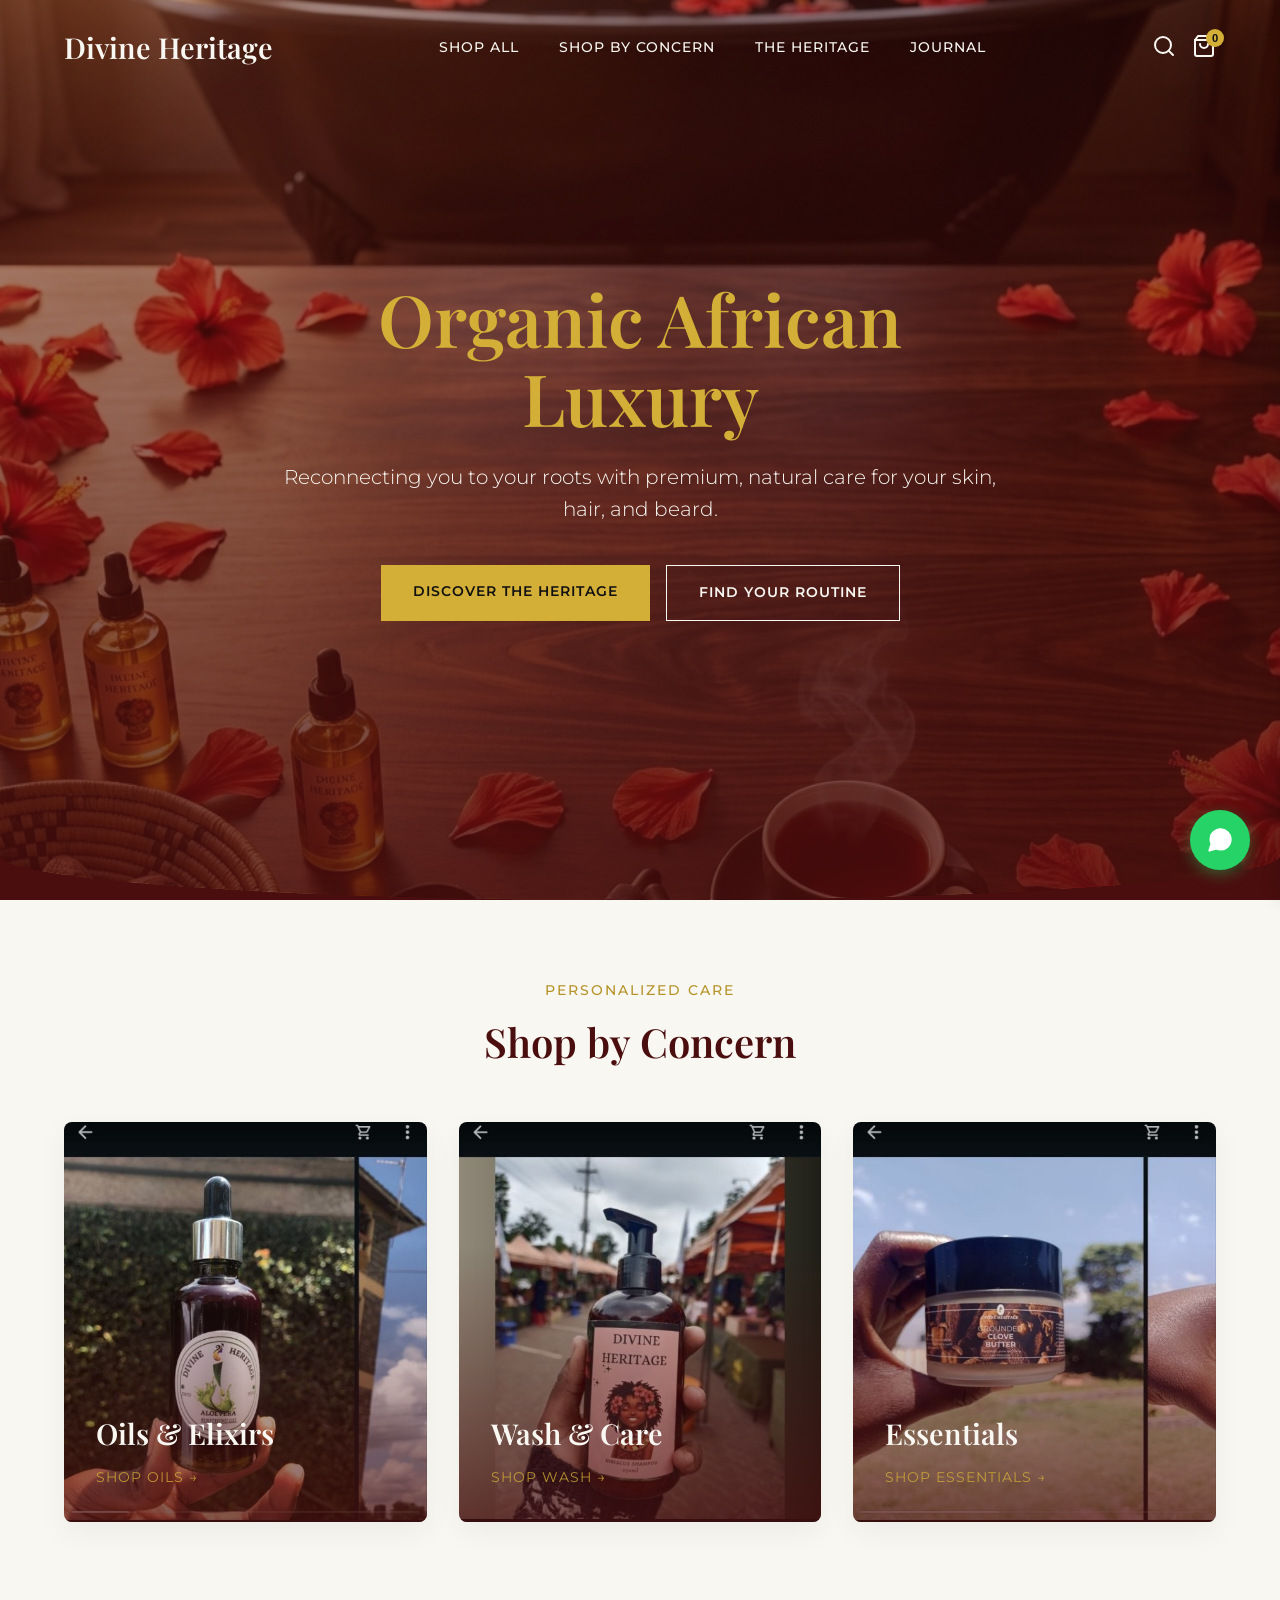
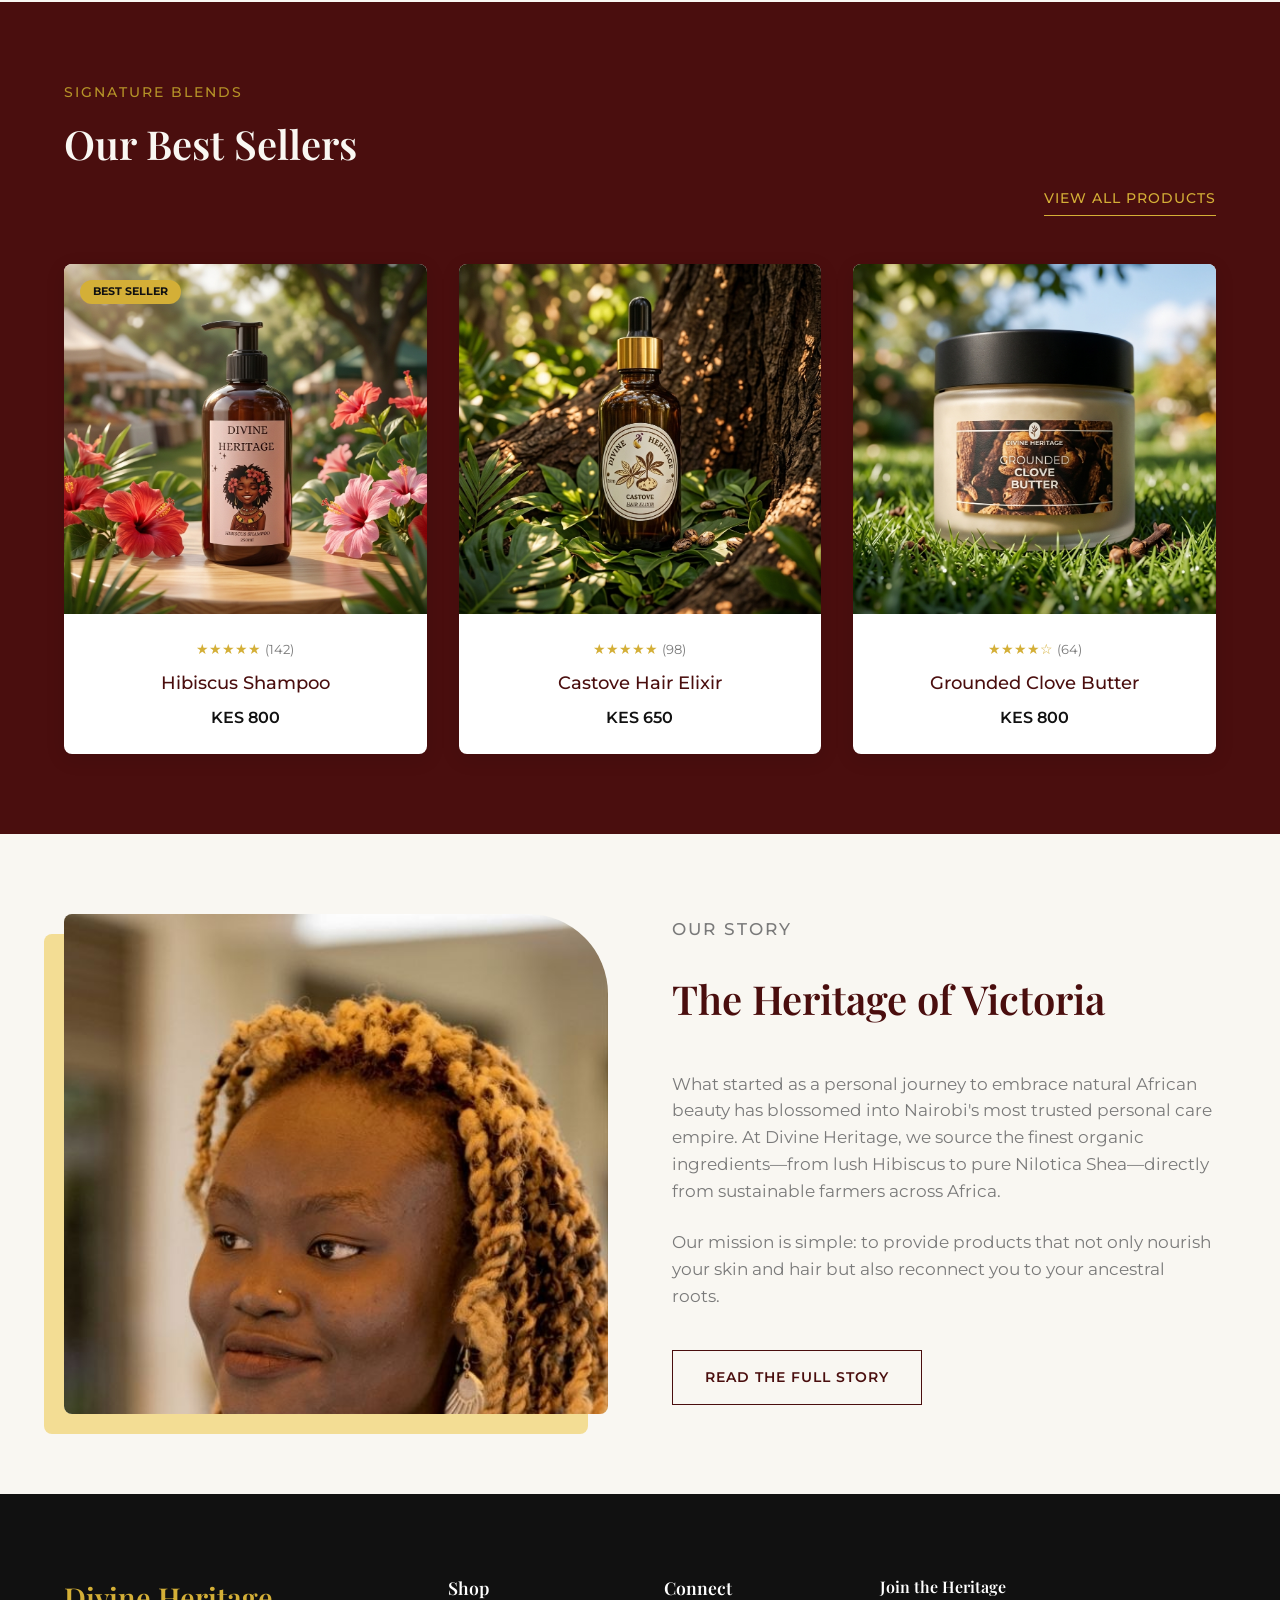
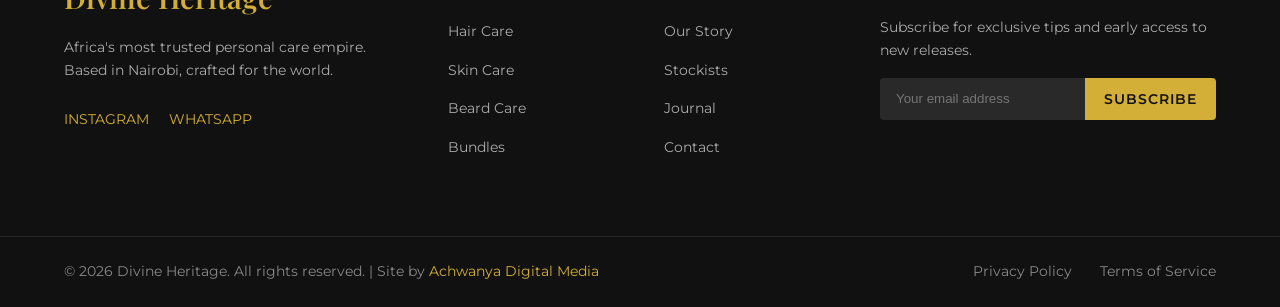
<file: index.html>
<!DOCTYPE html>
<html lang="en">
<head>
  <meta charset="UTF-8">
  <meta name="viewport" content="width=device-width, initial-scale=1.0">
  <title>Divine Heritage | Premium Organic African Beauty</title>
  <meta name="description" content="Discover Africa's most trusted personal care empire. Shop organic, premium beauty for hair, skin, and beard.">
  <link rel="preconnect" href="https://fonts.googleapis.com">
  <link rel="preconnect" href="https://fonts.gstatic.com" crossorigin>
  <link href="https://fonts.googleapis.com/css2?family=Montserrat:wght@300;400;500;600&family=Playfair+Display:ital,wght@0,400;0,600;0,700;1,400&display=swap" rel="stylesheet">
  <link rel="stylesheet" href="style.css">
</head>
<body>
  <!-- Header -->
  <header id="header">
    <div class="nav-container">
      <div class="logo">
        <h1>Divine Heritage</h1>
      </div>
      <nav class="desktop-nav">
        <ul>
          <li><a href="shop.html">Shop All</a></li>
          <li><a href="index.html#concern">Shop By Concern</a></li>
          <li><a href="index.html#heritage">The Heritage</a></li>
          <li><a href="#">Journal</a></li>
        </ul>
      </nav>
      <div class="nav-actions">
        <button class="icon-btn search-btn" aria-label="Search">
          <svg width="24" height="24" viewBox="0 0 24 24" fill="none" stroke="currentColor" stroke-width="2" stroke-linecap="round" stroke-linejoin="round"><circle cx="11" cy="11" r="8"></circle><line x1="21" y1="21" x2="16.65" y2="16.65"></line></svg>
        </button>
        <button class="icon-btn cart-btn" id="cart-btn" aria-label="Cart">
          <svg width="24" height="24" viewBox="0 0 24 24" fill="none" stroke="currentColor" stroke-width="2" stroke-linecap="round" stroke-linejoin="round"><path d="M6 2L3 6v14a2 2 0 0 0 2 2h14a2 2 0 0 0 2-2V6l-3-4z"></path><line x1="3" y1="6" x2="21" y2="6"></line><path d="M16 10a4 4 0 0 1-8 0"></path></svg>
          <span class="cart-count">0</span>
        </button>
        <button class="mobile-menu-btn" aria-label="Menu">
          <svg width="24" height="24" viewBox="0 0 24 24" fill="none" stroke="currentColor" stroke-width="2" stroke-linecap="round" stroke-linejoin="round"><line x1="3" y1="12" x2="21" y2="12"></line><line x1="3" y1="6" x2="21" y2="6"></line><line x1="3" y1="18" x2="21" y2="18"></line></svg>
        </button>
      </div>
    </div>
  </header>

  <!-- Hero Section -->
  <section class="hero">
    <div class="hero-image-wrapper">
         <img src="assets/hero_background_v2_1776486921537.png" alt="African women with natural glowing skin" class="hero-bg">
    </div>
    <div class="hero-content fade-in-up">
      <h2 class="hero-title">Organic African Luxury</h2>
      <p class="hero-subtitle">Reconnecting you to your roots with premium, natural care for your skin, hair, and beard.</p>
      <div class="hero-buttons">
        <a href="#shop" class="btn btn-primary">Discover the Heritage</a>
        <a href="#quiz" class="btn btn-outline">Find Your Routine</a>
      </div>
    </div>
  </section>

  <!-- Shop by Concern -->
  <section id="concern" class="section">
    <div class="container text-center">
      <p class="section-kicker">Personalized Care</p>
      <h2 class="section-title">Shop by Concern</h2>
      <div class="concern-grid fade-in-up">
        
        <a href="shop.html#oils" class="concern-card">
          <div class="concern-img oils"></div>
          <div class="concern-overlay">
            <h3>Oils & Elixirs</h3>
            <span class="link-text">Shop Oils &rarr;</span>
          </div>
        </a>

        <a href="shop.html#wash" class="concern-card">
          <div class="concern-img wash"></div>
          <div class="concern-overlay">
            <h3>Wash & Care</h3>
            <span class="link-text">Shop Wash &rarr;</span>
          </div>
        </a>

        <a href="shop.html#essentials" class="concern-card">
          <div class="concern-img essentials"></div>
          <div class="concern-overlay">
            <h3>Essentials</h3>
            <span class="link-text">Shop Essentials &rarr;</span>
          </div>
        </a>

      </div>
    </div>
  </section>

  <!-- Best Sellers -->
  <section id="shop" class="section section-dark">
    <div class="container">
      <div class="section-header">
        <div>
           <p class="section-kicker">Signature Blends</p>
           <h2 class="section-title text-light">Our Best Sellers</h2>
        </div>
        <a href="#" class="link-light">View All Products</a>
      </div>

      <div class="products-grid">
        <!-- Product 1 -->
        <div class="product-card fade-in-up delay-1">
          <div class="product-image-container">
            <img src="assets/product_hibiscus_shampoo_1776489032960.png" alt="Hibiscus Shampoo" style="width:100%; height:100%; object-fit:cover;">
            <div class="product-actions">
              <button class="btn btn-primary btn-full add-to-cart-btn" data-id="p1" data-name="Hibiscus Shampoo" data-price="800">Quick Add</button>
            </div>
            <span class="badge">Best Seller</span>
          </div>
          <div class="product-info">
            <div class="rating">★★★★★ <span>(142)</span></div>
            <h3 class="product-name">Hibiscus Shampoo</h3>
            <p class="product-price">KES 800</p>
          </div>
        </div>
        <!-- Product 2 -->
        <div class="product-card fade-in-up delay-2">
          <div class="product-image-container">
            <img src="assets/product_castove_1776489048413.png" alt="Castove Hair Elixir" style="width:100%; height:100%; object-fit:cover;">
            <div class="product-actions">
               <button class="btn btn-primary btn-full add-to-cart-btn" data-id="p2" data-name="Castove Hair Elixir" data-price="650">Quick Add</button>
            </div>
          </div>
          <div class="product-info">
             <div class="rating">★★★★★ <span>(98)</span></div>
            <h3 class="product-name">Castove Hair Elixir</h3>
            <p class="product-price">KES 650</p>
          </div>
        </div>
        <!-- Product 3 -->
        <div class="product-card fade-in-up delay-3">
          <div class="product-image-container">
             <img src="assets/product_clove_butter_1776489065028.png" alt="Grounded Clove Butter" style="width:100%; height:100%; object-fit:cover;">
             <div class="product-actions">
               <button class="btn btn-primary btn-full add-to-cart-btn" data-id="p3" data-name="Grounded Clove Butter" data-price="800">Quick Add</button>
            </div>
          </div>
          <div class="product-info">
            <div class="rating">★★★★☆ <span>(64)</span></div>
            <h3 class="product-name">Grounded Clove Butter</h3>
            <p class="product-price">KES 800</p>
          </div>
        </div>
      </div>
    </div>
  </section>

  <!-- The Heritage / Story -->
  <section id="heritage" class="section story-section">
    <div class="container dual-layout">
      <div class="story-image fade-in-right">
          <div class="story-img-placeholder" style="background-image: url('assets/founder_portrait.jpg'); background-size: cover; background-position: center top;"></div>
      </div>
      <div class="story-content fade-in-left">
        <p class="section-kicker">Our Story</p>
        <h2 class="section-title">The Heritage of Victoria</h2>
        <p>What started as a personal journey to embrace natural African beauty has blossomed into Nairobi's most trusted personal care empire. At Divine Heritage, we source the finest organic ingredients—from lush Hibiscus to pure Nilotica Shea—directly from sustainable farmers across Africa.</p>
        <p>Our mission is simple: to provide products that not only nourish your skin and hair but also reconnect you to your ancestral roots.</p>
        <a href="#" class="btn btn-outline">Read The Full Story</a>
      </div>
    </div>
  </section>

  <!-- Footer -->
  <footer class="footer">
    <div class="container footer-grid">
      <div class="footer-brand">
        <h2>Divine Heritage</h2>
        <p>Africa's most trusted personal care empire. Based in Nairobi, crafted for the world.</p>
        <div class="social-links">
           <a href="https://www.instagram.com/doitwithvictoria?igsh=MXJtaXVheGxoZzBuZg==" target="_blank">Instagram</a>
           <a href="https://wa.me/254795429932" target="_blank">WhatsApp</a>
        </div>
      </div>
      <div class="footer-links">
        <h4>Shop</h4>
        <ul>
          <li><a href="#">Hair Care</a></li>
          <li><a href="#">Skin Care</a></li>
          <li><a href="#">Beard Care</a></li>
          <li><a href="#">Bundles</a></li>
        </ul>
      </div>
      <div class="footer-links">
        <h4>Connect</h4>
        <ul>
          <li><a href="#">Our Story</a></li>
          <li><a href="#">Stockists</a></li>
          <li><a href="#">Journal</a></li>
          <li><a href="#">Contact</a></li>
        </ul>
      </div>
      <div class="footer-newsletter">
        <h4>Join the Heritage</h4>
        <p>Subscribe for exclusive tips and early access to new releases.</p>
        <form class="newsletter-form">
          <input type="email" placeholder="Your email address" required>
          <button type="submit" class="btn btn-primary">Subscribe</button>
        </form>
      </div>
    </div>
    <div class="footer-bottom">
      <div class="container">
        <p>&copy; 2026 Divine Heritage. All rights reserved. | Site by <a href="https://www.instagram.com/achwanyadigitalmedia/" style="color:var(--clr-gold); text-decoration:none;" target="_blank">Achwanya Digital Media</a></p>
        <div class="legal-links">
           <a href="#">Privacy Policy</a>
           <a href="#">Terms of Service</a>
        </div>
      </div>
    </div>
  </footer>

  <!-- Sticky Mobile Add to Cart & FAB -->
  <div class="floating-actions">
    <a href="https://wa.me/254795429932" class="fab whatsapp-fab" aria-label="Chat on WhatsApp" target="_blank">
       <svg width="28" height="28" viewBox="0 0 24 24" fill="white" stroke="white" stroke-width="2" stroke-linecap="round" stroke-linejoin="round"><path d="M21 11.5a8.38 8.38 0 0 1-.9 3.8 8.5 8.5 0 0 1-7.6 4.7 8.38 8.38 0 0 1-3.8-.9L3 21l1.9-5.7a8.38 8.38 0 0 1-.9-3.8 8.5 8.5 0 0 1 4.7-7.6 8.38 8.38 0 0 1 3.8-.9h.5a8.48 8.48 0 0 1 8 8v.5z"></path></svg>
    </a>
  </div>

  <!-- Cart Drawer -->
  <div class="cart-overlay" id="cart-overlay"></div>
  <div class="cart-drawer" id="cart-drawer">
    <div class="cart-header">
      <h3>Your Cart</h3>
      <button class="close-btn" id="close-cart">&times;</button>
    </div>
    <div class="cart-body" id="cart-items-container">
      <p class="empty-cart-msg">Your cart is currently empty.</p>
    </div>
    <div class="cart-footer">
      <div class="cart-total">
        <span>Total:</span>
        <span id="cart-total-price">KES 0</span>
      </div>
      <button class="btn btn-primary btn-full" id="checkout-btn">Checkout via WhatsApp</button>
    </div>
  </div>

  <script src="main.js"></script>
</body>
</html>
</file>
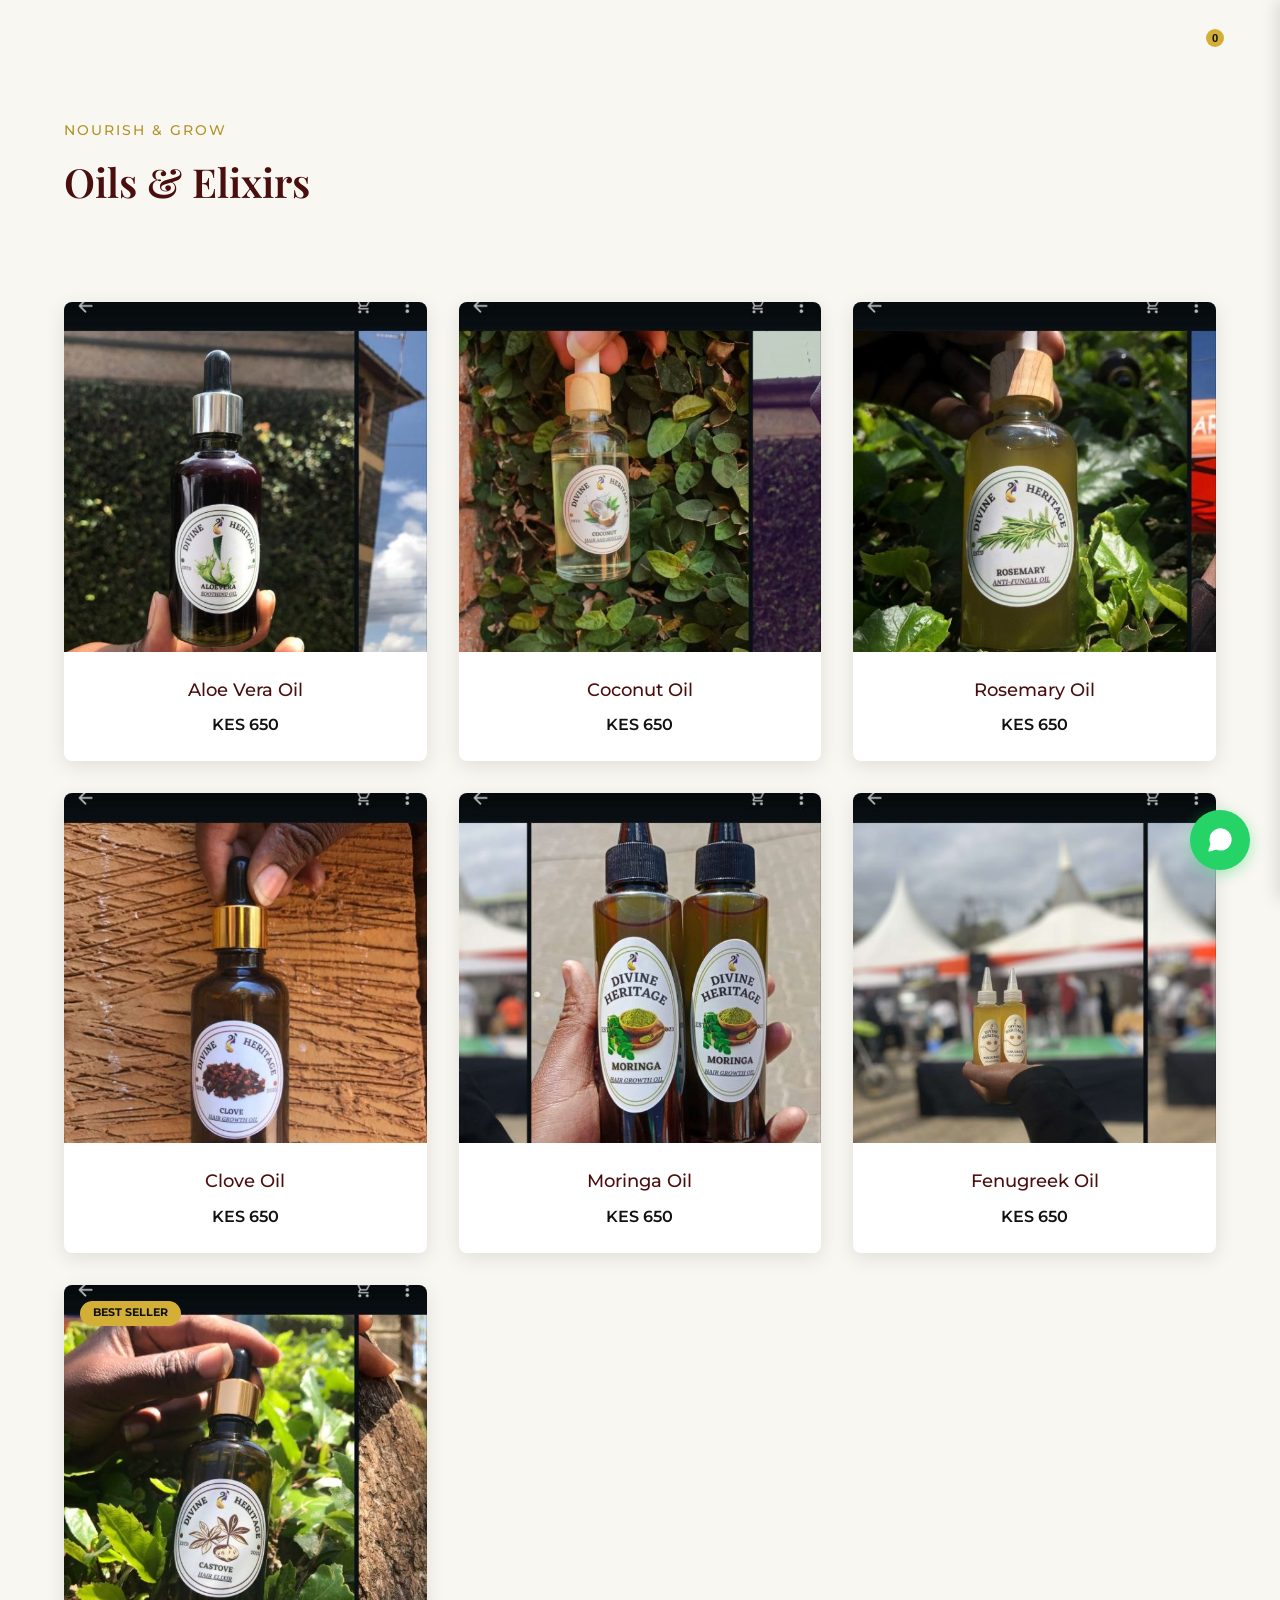
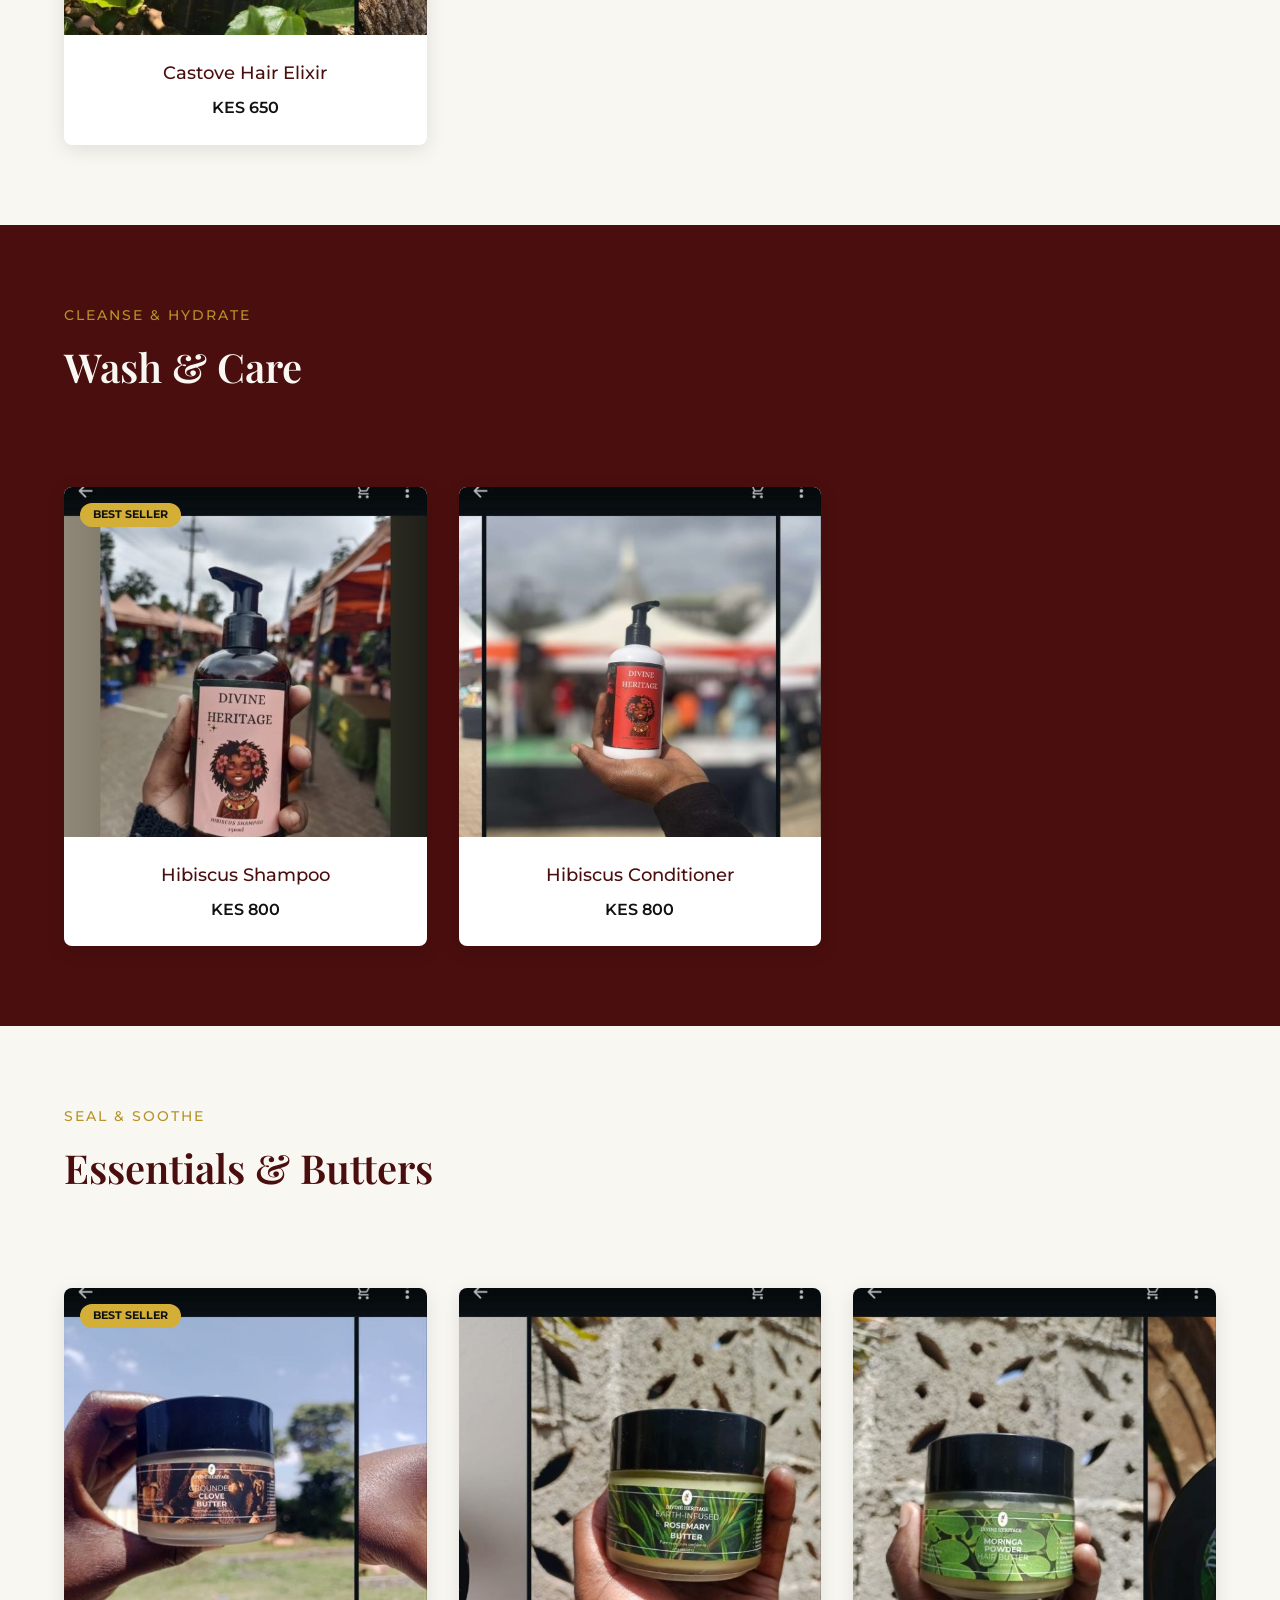
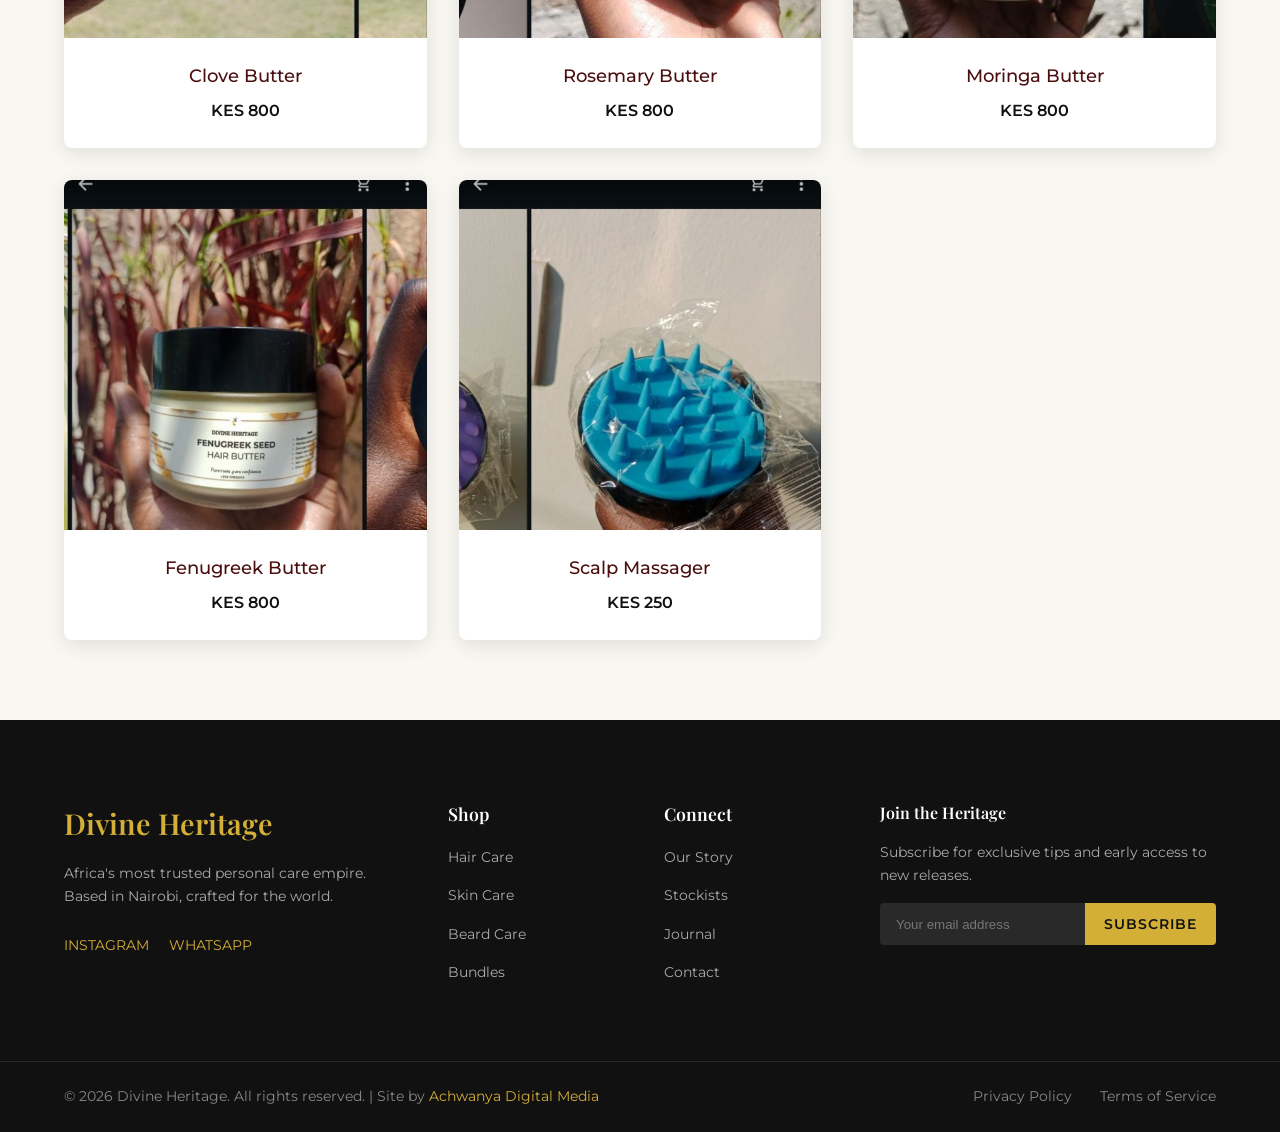
<file: shop.html>
<!DOCTYPE html>
<html lang="en">
<head>
  <meta charset="UTF-8">
  <meta name="viewport" content="width=device-width, initial-scale=1.0">
  <title>Divine Heritage | Premium Organic African Beauty</title>
  <meta name="description" content="Discover Africa's most trusted personal care empire. Shop organic, premium beauty for hair, skin, and beard.">
  <link rel="preconnect" href="https://fonts.googleapis.com">
  <link rel="preconnect" href="https://fonts.gstatic.com" crossorigin>
  <link href="https://fonts.googleapis.com/css2?family=Montserrat:wght@300;400;500;600&family=Playfair+Display:ital,wght@0,400;0,600;0,700;1,400&display=swap" rel="stylesheet">
  <link rel="stylesheet" href="style.css">
</head>
<body>
  <!-- Header -->
  <header id="header">
    <div class="nav-container">
      <div class="logo">
        <h1>Divine Heritage</h1>
      </div>
      <nav class="desktop-nav">
        <ul>
          <li><a href="shop.html">Shop All</a></li>
          <li><a href="index.html#concern">Shop By Concern</a></li>
          <li><a href="index.html#heritage">The Heritage</a></li>
          <li><a href="#">Journal</a></li>
        </ul>
      </nav>
      <div class="nav-actions">
        <button class="icon-btn search-btn" aria-label="Search">
          <svg width="24" height="24" viewBox="0 0 24 24" fill="none" stroke="currentColor" stroke-width="2" stroke-linecap="round" stroke-linejoin="round"><circle cx="11" cy="11" r="8"></circle><line x1="21" y1="21" x2="16.65" y2="16.65"></line></svg>
        </button>
        <button class="icon-btn cart-btn" id="cart-btn" aria-label="Cart">
          <svg width="24" height="24" viewBox="0 0 24 24" fill="none" stroke="currentColor" stroke-width="2" stroke-linecap="round" stroke-linejoin="round"><path d="M6 2L3 6v14a2 2 0 0 0 2 2h14a2 2 0 0 0 2-2V6l-3-4z"></path><line x1="3" y1="6" x2="21" y2="6"></line><path d="M16 10a4 4 0 0 1-8 0"></path></svg>
          <span class="cart-count">0</span>
        </button>
        <button class="mobile-menu-btn" aria-label="Menu">
          <svg width="24" height="24" viewBox="0 0 24 24" fill="none" stroke="currentColor" stroke-width="2" stroke-linecap="round" stroke-linejoin="round"><line x1="3" y1="12" x2="21" y2="12"></line><line x1="3" y1="6" x2="21" y2="6"></line><line x1="3" y1="18" x2="21" y2="18"></line></svg>
        </button>
      </div>
    </div>
  </header>

  <!-- OILS & ELIXIRS -->
  <section id="oils" class="section" style="padding-top: 120px;">
    <div class="container">
      <div class="section-header">
         <div>
           <p class="section-kicker">Nourish & Grow</p>
           <h2 class="section-title">Oils & Elixirs</h2>
         </div>
      </div>
      <div class="products-grid">
         <div class="product-card fade-in-up">
          <div class="product-image-container">
            <img src="assets/products/aloe_vera_oil.jpg" alt="Aloe Vera Oil" class="catalog-crop">
            <div class="product-actions"><button class="btn btn-primary btn-full add-to-cart-btn" data-id="p_aloe" data-name="Aloe Vera Oil" data-price="650">Quick Add</button></div>
          </div>
          <div class="product-info"><h3 class="product-name">Aloe Vera Oil</h3><p class="product-price">KES 650</p></div>
        </div>
        <div class="product-card fade-in-up delay-1">
          <div class="product-image-container">
            <img src="assets/products/coconut_oil.jpg" alt="Coconut Oil" class="catalog-crop">
            <div class="product-actions"><button class="btn btn-primary btn-full add-to-cart-btn" data-id="p_coco" data-name="Coconut Oil" data-price="650">Quick Add</button></div>
          </div>
          <div class="product-info"><h3 class="product-name">Coconut Oil</h3><p class="product-price">KES 650</p></div>
        </div>
        <div class="product-card fade-in-up delay-2">
          <div class="product-image-container">
            <img src="assets/products/rosemary_oil.jpg" alt="Rosemary Oil" class="catalog-crop">
            <div class="product-actions"><button class="btn btn-primary btn-full add-to-cart-btn" data-id="p_rose" data-name="Rosemary Oil" data-price="650">Quick Add</button></div>
          </div>
          <div class="product-info"><h3 class="product-name">Rosemary Oil</h3><p class="product-price">KES 650</p></div>
        </div>
        <div class="product-card fade-in-up delay-3">
          <div class="product-image-container">
            <img src="assets/products/clove_oil.jpg" alt="Clove Oil" class="catalog-crop">
            <div class="product-actions"><button class="btn btn-primary btn-full add-to-cart-btn" data-id="p_clove_oil" data-name="Clove Oil" data-price="650">Quick Add</button></div>
          </div>
          <div class="product-info"><h3 class="product-name">Clove Oil</h3><p class="product-price">KES 650</p></div>
        </div>
        <div class="product-card fade-in-up">
          <div class="product-image-container">
            <img src="assets/products/moringa_oil.jpg" alt="Moringa Oil" class="catalog-crop">
            <div class="product-actions"><button class="btn btn-primary btn-full add-to-cart-btn" data-id="p_mor_oil" data-name="Moringa Oil" data-price="650">Quick Add</button></div>
          </div>
          <div class="product-info"><h3 class="product-name">Moringa Oil</h3><p class="product-price">KES 650</p></div>
        </div>
        <div class="product-card fade-in-up delay-1">
          <div class="product-image-container">
            <img src="assets/products/fenugreek_oil.jpg" alt="Fenugreek Oil" class="catalog-crop">
            <div class="product-actions"><button class="btn btn-primary btn-full add-to-cart-btn" data-id="p_fenu_oil" data-name="Fenugreek Oil" data-price="650">Quick Add</button></div>
          </div>
          <div class="product-info"><h3 class="product-name">Fenugreek Oil</h3><p class="product-price">KES 650</p></div>
        </div>
        <div class="product-card fade-in-up delay-2">
          <div class="product-image-container">
            <img src="assets/products/castove_elixir.jpg" alt="Castove Elixir" class="catalog-crop">
            <div class="product-actions"><button class="btn btn-primary btn-full add-to-cart-btn" data-id="p_castove" data-name="Castove Hair Elixir" data-price="650">Quick Add</button></div>
            <span class="badge">Best Seller</span>
          </div>
          <div class="product-info"><h3 class="product-name">Castove Hair Elixir</h3><p class="product-price">KES 650</p></div>
        </div>
      </div>
    </div>
  </section>

  <!-- WASH & CARE -->
  <section id="wash" class="section section-dark">
    <div class="container">
      <div class="section-header">
         <div>
           <p class="section-kicker">Cleanse & Hydrate</p>
           <h2 class="section-title text-light">Wash & Care</h2>
         </div>
      </div>
      <div class="products-grid">
         <div class="product-card fade-in-up">
          <div class="product-image-container">
            <img src="assets/products/hibiscus_shampoo.jpg" alt="Hibiscus Shampoo" class="catalog-crop">
            <div class="product-actions"><button class="btn btn-primary btn-full add-to-cart-btn" data-id="p_hib_sham" data-name="Hibiscus Shampoo" data-price="800">Quick Add</button></div>
            <span class="badge">Best Seller</span>
          </div>
          <div class="product-info"><h3 class="product-name">Hibiscus Shampoo</h3><p class="product-price">KES 800</p></div>
        </div>
        <div class="product-card fade-in-up delay-1">
          <div class="product-image-container">
            <img src="assets/products/hibiscus_conditioner.jpg" alt="Hibiscus Conditioner" class="catalog-crop">
            <div class="product-actions"><button class="btn btn-primary btn-full add-to-cart-btn" data-id="p_hib_cond" data-name="Hibiscus Conditioner" data-price="800">Quick Add</button></div>
          </div>
          <div class="product-info"><h3 class="product-name">Hibiscus Conditioner</h3><p class="product-price">KES 800</p></div>
        </div>
      </div>
    </div>
  </section>

  <!-- ESSENTIALS & BUTTERS -->
  <section id="essentials" class="section">
    <div class="container">
      <div class="section-header">
         <div>
           <p class="section-kicker">Seal & Soothe</p>
           <h2 class="section-title">Essentials & Butters</h2>
         </div>
      </div>
      <div class="products-grid">
        <div class="product-card fade-in-up">
          <div class="product-image-container">
            <img src="assets/products/clove_butter.jpg" alt="Clove Butter" class="catalog-crop">
            <div class="product-actions"><button class="btn btn-primary btn-full add-to-cart-btn" data-id="p_clove_but" data-name="Clove Butter" data-price="800">Quick Add</button></div>
            <span class="badge">Best Seller</span>
          </div>
          <div class="product-info"><h3 class="product-name">Clove Butter</h3><p class="product-price">KES 800</p></div>
        </div>
        <div class="product-card fade-in-up delay-1">
          <div class="product-image-container">
            <img src="assets/products/rosemary_butter.jpg" alt="Rosemary Butter" class="catalog-crop">
            <div class="product-actions"><button class="btn btn-primary btn-full add-to-cart-btn" data-id="p_rose_but" data-name="Rosemary Butter" data-price="800">Quick Add</button></div>
          </div>
          <div class="product-info"><h3 class="product-name">Rosemary Butter</h3><p class="product-price">KES 800</p></div>
        </div>
        <div class="product-card fade-in-up delay-2">
          <div class="product-image-container">
            <img src="assets/products/moringa_butter.jpg" alt="Moringa Butter" class="catalog-crop">
            <div class="product-actions"><button class="btn btn-primary btn-full add-to-cart-btn" data-id="p_mor_but" data-name="Moringa Butter" data-price="800">Quick Add</button></div>
          </div>
          <div class="product-info"><h3 class="product-name">Moringa Butter</h3><p class="product-price">KES 800</p></div>
        </div>
        <div class="product-card fade-in-up delay-3">
          <div class="product-image-container">
            <img src="assets/products/fenugreek_butter.jpg" alt="Fenugreek Butter" class="catalog-crop">
            <div class="product-actions"><button class="btn btn-primary btn-full add-to-cart-btn" data-id="p_fenu_but" data-name="Fenugreek Butter" data-price="800">Quick Add</button></div>
          </div>
          <div class="product-info"><h3 class="product-name">Fenugreek Butter</h3><p class="product-price">KES 800</p></div>
        </div>
        <div class="product-card fade-in-up">
          <div class="product-image-container">
            <img src="assets/products/scalp_massager.jpg" alt="Scalp Massager" class="catalog-crop">
            <div class="product-actions"><button class="btn btn-primary btn-full add-to-cart-btn" data-id="p_mass" data-name="Scalp Massager" data-price="250">Quick Add</button></div>
          </div>
          <div class="product-info"><h3 class="product-name">Scalp Massager</h3><p class="product-price">KES 250</p></div>
        </div>
      </div>
    </div>
  </section>

  <!-- Footer -->
  <footer class="footer">
    <div class="container footer-grid">
      <div class="footer-brand">
        <h2>Divine Heritage</h2>
        <p>Africa's most trusted personal care empire. Based in Nairobi, crafted for the world.</p>
        <div class="social-links">
           <a href="https://www.instagram.com/doitwithvictoria?igsh=MXJtaXVheGxoZzBuZg==" target="_blank">Instagram</a>
           <a href="https://wa.me/254795429932" target="_blank">WhatsApp</a>
        </div>
      </div>
      <div class="footer-links">
        <h4>Shop</h4>
        <ul>
          <li><a href="#">Hair Care</a></li>
          <li><a href="#">Skin Care</a></li>
          <li><a href="#">Beard Care</a></li>
          <li><a href="#">Bundles</a></li>
        </ul>
      </div>
      <div class="footer-links">
        <h4>Connect</h4>
        <ul>
          <li><a href="#">Our Story</a></li>
          <li><a href="#">Stockists</a></li>
          <li><a href="#">Journal</a></li>
          <li><a href="#">Contact</a></li>
        </ul>
      </div>
      <div class="footer-newsletter">
        <h4>Join the Heritage</h4>
        <p>Subscribe for exclusive tips and early access to new releases.</p>
        <form class="newsletter-form">
          <input type="email" placeholder="Your email address" required>
          <button type="submit" class="btn btn-primary">Subscribe</button>
        </form>
      </div>
    </div>
    <div class="footer-bottom">
      <div class="container">
        <p>&copy; 2026 Divine Heritage. All rights reserved. | Site by <a href="https://www.instagram.com/achwanyadigitalmedia/" style="color:var(--clr-gold); text-decoration:none;" target="_blank">Achwanya Digital Media</a></p>
        <div class="legal-links">
           <a href="#">Privacy Policy</a>
           <a href="#">Terms of Service</a>
        </div>
      </div>
    </div>
  </footer>

  <!-- Sticky Mobile Add to Cart & FAB -->
  <div class="floating-actions">
    <a href="https://wa.me/254795429932" class="fab whatsapp-fab" aria-label="Chat on WhatsApp" target="_blank">
       <svg width="28" height="28" viewBox="0 0 24 24" fill="white" stroke="white" stroke-width="2" stroke-linecap="round" stroke-linejoin="round"><path d="M21 11.5a8.38 8.38 0 0 1-.9 3.8 8.5 8.5 0 0 1-7.6 4.7 8.38 8.38 0 0 1-3.8-.9L3 21l1.9-5.7a8.38 8.38 0 0 1-.9-3.8 8.5 8.5 0 0 1 4.7-7.6 8.38 8.38 0 0 1 3.8-.9h.5a8.48 8.48 0 0 1 8 8v.5z"></path></svg>
    </a>
  </div>

  <!-- Cart Drawer -->
  <div class="cart-overlay" id="cart-overlay"></div>
  <div class="cart-drawer" id="cart-drawer">
    <div class="cart-header">
      <h3>Your Cart</h3>
      <button class="close-btn" id="close-cart">&times;</button>
    </div>
    <div class="cart-body" id="cart-items-container">
      <p class="empty-cart-msg">Your cart is currently empty.</p>
    </div>
    <div class="cart-footer">
      <div class="cart-total">
        <span>Total:</span>
        <span id="cart-total-price">KES 0</span>
      </div>
      <button class="btn btn-primary btn-full" id="checkout-btn">Checkout via WhatsApp</button>
    </div>
  </div>

  <script src="main.js"></script>
</body>
</html>
</file>
<file: style.css>
:root {
  /* Brand Colors */
  --clr-maroon: #4A0E0E;
  --clr-maroon-dark: #2F0808;
  --clr-gold: #D4AF37;
  --clr-gold-light: #F3DD94;
  --clr-gold-dark: #B59328;
  --clr-offwhite: #F9F7F2;
  --clr-white: #FFFFFF;
  --clr-black: #111111;
  --clr-gray: #7A7A7A;
  
  /* Typography */
  --font-serif: 'Playfair Display', serif;
  --font-sans: 'Montserrat', sans-serif;

  /* Spacing & Utilities */
  --transition: all 0.3s cubic-bezier(0.25, 0.46, 0.45, 0.94);
  --section-padding: 5rem 0;
}

* {
  margin: 0;
  padding: 0;
  box-sizing: border-box;
}

html {
  scroll-behavior: smooth;
  font-size: 16px;
}

body {
  font-family: var(--font-sans);
  background-color: var(--clr-offwhite);
  color: var(--clr-black);
  line-height: 1.6;
  overflow-x: hidden;
}

h1, h2, h3, h4, h5, h6 {
  font-family: var(--font-serif);
  font-weight: 600;
  margin-bottom: 1rem;
}

a {
  text-decoration: none;
  color: inherit;
  transition: var(--transition);
}

ul {
  list-style: none;
}

/* Typography Utilities */
.section-kicker {
  font-family: var(--font-sans);
  text-transform: uppercase;
  letter-spacing: 2px;
  font-size: 0.85rem;
  color: var(--clr-gold-dark);
  font-weight: 500;
  margin-bottom: 0.5rem;
}

.section-title {
  font-size: 2.5rem;
  color: var(--clr-maroon);
  margin-bottom: 2.5rem;
}

.text-center { text-align: center; }
.text-light { color: var(--clr-offwhite); }

/* Layout Utilities */
.container {
  width: 90%;
  max-width: 1200px;
  margin: 0 auto;
}

.section {
  padding: var(--section-padding);
}

.section-dark {
  background-color: var(--clr-maroon);
  color: var(--clr-offwhite);
}

/* Buttons */
.btn {
  display: inline-block;
  padding: 1rem 2rem;
  font-family: var(--font-sans);
  font-weight: 600;
  text-transform: uppercase;
  letter-spacing: 1px;
  font-size: 0.85rem;
  cursor: pointer;
  border: none;
  transition: var(--transition);
  position: relative;
  overflow: hidden;
  text-align: center;
}

.btn-primary {
  background-color: var(--clr-gold);
  color: var(--clr-black);
}

.btn-primary:hover {
  background-color: var(--clr-gold-light);
  transform: translateY(-2px);
  box-shadow: 0 5px 15px rgba(212, 175, 55, 0.3);
}

.btn-outline {
  background-color: transparent;
  color: var(--clr-offwhite);
  border: 1px solid var(--clr-offwhite);
}

.btn-outline:hover {
  background-color: var(--clr-offwhite);
  color: var(--clr-maroon);
}

.btn-full { width: 100%; }

/* Header & Nav */
header {
  position: fixed;
  top: 0;
  left: 0;
  width: 100%;
  z-index: 1000;
  padding: 1.5rem 0;
  transition: var(--transition);
}

.header-scrolled {
  background: rgba(249, 247, 242, 0.95);
  backdrop-filter: blur(10px);
  padding: 1rem 0;
  box-shadow: 0 2px 10px rgba(0,0,0,0.05);
}

.header-scrolled .logo h1 {
  color: var(--clr-maroon);
}

.header-scrolled .desktop-nav a,
.header-scrolled .icon-btn {
  color: var(--clr-black);
}

.nav-container {
  display: flex;
  justify-content: space-between;
  align-items: center;
  width: 90%;
  max-width: 1400px;
  margin: 0 auto;
}

.logo h1 {
  font-size: 1.8rem;
  color: var(--clr-offwhite);
  margin-bottom: 0;
  transition: var(--transition);
}

.desktop-nav ul {
  display: flex;
  gap: 2.5rem;
}

.desktop-nav a {
  color: var(--clr-offwhite);
  font-size: 0.9rem;
  font-weight: 500;
  text-transform: uppercase;
  letter-spacing: 1px;
}

.desktop-nav a:hover {
  color: var(--clr-gold);
}

.nav-actions {
  display: flex;
  gap: 1rem;
  align-items: center;
}

.icon-btn, .mobile-menu-btn {
  background: transparent;
  border: none;
  color: var(--clr-offwhite);
  cursor: pointer;
  position: relative;
  transition: var(--transition);
}

.icon-btn:hover {
  color: var(--clr-gold);
}

.cart-count {
  position: absolute;
  top: -5px;
  right: -8px;
  background-color: var(--clr-gold);
  color: var(--clr-black);
  font-size: 0.7rem;
  font-weight: bold;
  height: 18px;
  width: 18px;
  border-radius: 50%;
  display: flex;
  align-items: center;
  justify-content: center;
}

.mobile-menu-btn {
  display: none;
}

/* Hero Section */
.hero {
  position: relative;
  height: 100vh;
  min-height: 600px;
  display: flex;
  align-items: center;
  justify-content: center;
  text-align: center;
  overflow: hidden;
  background-color: var(--clr-maroon);
}

.hero-image-wrapper {
  position: absolute;
  top: 0;
  left: 0;
  width: 100%;
  height: 100%;
  border-bottom-left-radius: 50% 5%;
  border-bottom-right-radius: 50% 5%;
  overflow: hidden;
}

.hero-image-wrapper::after {
  content: '';
  position: absolute;
  top: 0; left: 0; width: 100%; height: 100%;
  background: linear-gradient(to bottom, rgba(74, 14, 14, 0.4), rgba(74, 14, 14, 0.8));
}

.hero-bg {
  width: 100%;
  height: 100%;
  object-fit: cover;
  transform: scale(1.05); /* Slight zoom for premium feel */
}

.hero-content {
  position: relative;
  z-index: 10;
  max-width: 800px;
  padding: 0 1.5rem;
}

.hero-title {
  color: var(--clr-gold);
  font-size: 4.5rem;
  line-height: 1.1;
  margin-bottom: 1.5rem;
}

.hero-subtitle {
  color: var(--clr-offwhite);
  font-size: 1.25rem;
  margin-bottom: 2.5rem;
  font-weight: 300;
}

.hero-buttons {
  display: flex;
  gap: 1rem;
  justify-content: center;
}

/* Shop by Concern */
.concern-grid {
  display: grid;
  grid-template-columns: repeat(3, 1fr);
  gap: 2rem;
  margin-top: 3rem;
}

.concern-card {
  position: relative;
  height: 400px;
  overflow: hidden;
  border-radius: 8px;
  box-shadow: 0 10px 30px rgba(0,0,0,0.05);
}

.concern-img {
  width: 100%;
  height: 100%;
  background-size: cover;
  background-position: center;
  transition: transform 0.8s ease;
  background-color: #E2DBD0; /* Fallback */
}

/* Background images for categories */
.concern-img.oils { 
  background: url('assets/products/aloe_vera_oil.jpg') center/cover no-repeat; 
  background-position: center 12%; 
}
.concern-img.wash { 
  background: url('assets/products/hibiscus_shampoo.jpg') center/cover no-repeat; 
  background-position: center 12%; 
}
.concern-img.essentials { 
  background: url('assets/products/clove_butter.jpg') center/cover no-repeat; 
  background-position: center 12%; 
}

.concern-card::after {
  content: '';
  position: absolute;
  top: 0; left: 0; width: 100%; height: 100%;
  background: linear-gradient(to top, rgba(74, 14, 14, 0.7) 0%, transparent 70%);
}

.concern-card:hover .concern-img {
  transform: scale(1.05);
}

.concern-overlay {
  position: absolute;
  bottom: 0;
  left: 0;
  width: 100%;
  padding: 2rem;
  z-index: 5;
  color: var(--clr-offwhite);
  text-align: left;
}

.concern-overlay h3 {
  font-size: 1.8rem;
  margin-bottom: 0.5rem;
}

.link-text {
  font-family: var(--font-sans);
  font-size: 0.85rem;
  text-transform: uppercase;
  letter-spacing: 1px;
  color: var(--clr-gold);
  opacity: 0.8;
  transition: var(--transition);
}

.concern-card:hover .link-text {
  opacity: 1;
}

/* Best Sellers */
.section-header {
  display: flex;
  justify-content: space-between;
  align-items: flex-end;
  margin-bottom: 3rem;
}

.link-light {
  color: var(--clr-gold);
  text-transform: uppercase;
  letter-spacing: 1px;
  font-size: 0.85rem;
  font-weight: 500;
  border-bottom: 1px solid var(--clr-gold);
  padding-bottom: 5px;
}

.link-light:hover {
  color: var(--clr-offwhite);
  border-bottom-color: var(--clr-offwhite);
}

.products-grid {
  display: grid;
  grid-template-columns: repeat(auto-fill, minmax(300px, 1fr));
  gap: 2rem;
}

.product-card {
  background-color: var(--clr-white);
  border-radius: 8px;
  overflow: hidden;
  box-shadow: 0 5px 20px rgba(0,0,0,0.1);
  transition: var(--transition);
}

.product-card:hover {
  transform: translateY(-10px);
}

.product-image-container {
  position: relative;
  height: 350px;
  overflow: hidden;
}

/* Soft placeholders */
.product-placeholder {
  width: 100%;
  height: 100%;
  background: var(--clr-offwhite);
  display: flex;
  align-items: center;
  justify-content: center;
  font-family: var(--font-serif);
  color: var(--clr-gray);
  font-size: 1.2rem;
  font-style: italic;
}

.badge {
  position: absolute;
  top: 1rem;
  left: 1rem;
  background-color: var(--clr-gold);
  color: var(--clr-black);
  padding: 0.2rem 0.8rem;
  font-size: 0.7rem;
  font-weight: bold;
  text-transform: uppercase;
  border-radius: 20px;
}

.product-actions {
  position: absolute;
  bottom: -60px;
  left: 0;
  width: 100%;
  padding: 1rem;
  transition: var(--transition);
  opacity: 0;
}

.product-card:hover .product-actions {
  bottom: 0;
  opacity: 1;
}

.product-info {
  padding: 1.5rem;
  text-align: center;
}

.rating {
  color: var(--clr-gold);
  font-size: 0.9rem;
  margin-bottom: 0.5rem;
}
.rating span { color: var(--clr-gray); font-size: 0.8rem; }

.product-name {
  font-size: 1.1rem;
  color: var(--clr-maroon);
  font-family: var(--font-sans);
  font-weight: 500;
  margin-bottom: 0.5rem;
}

.product-price {
  font-family: var(--font-sans);
  font-weight: 600;
  color: var(--clr-black);
}

/* The Heritage (Story) */
.dual-layout {
  display: grid;
  grid-template-columns: 1fr 1fr;
  gap: 4rem;
  align-items: center;
}

.story-img-placeholder {
  height: 500px;
  background: linear-gradient(135deg, #B59328, #4A0E0E);
  border-radius: 8px 80px 8px 8px; /* Organic shape */
  box-shadow: -20px 20px 0 var(--clr-gold-light);
}

.story-content p {
  color: var(--clr-gray);
  margin-bottom: 1.5rem;
  font-size: 1.05rem;
}

.story-content .btn {
  margin-top: 1rem;
  border-color: var(--clr-maroon);
  color: var(--clr-maroon);
}
.story-content .btn:hover {
  background-color: var(--clr-maroon);
  color: var(--clr-offwhite);
}

/* Footer */
.footer {
  background-color: var(--clr-black);
  color: var(--clr-offwhite);
  padding-top: 5rem;
}

.footer-grid {
  display: grid;
  grid-template-columns: 2fr 1fr 1fr 2fr;
  gap: 3rem;
  margin-bottom: 4rem;
}

.footer-brand h2 {
  color: var(--clr-gold);
  font-size: 1.8rem;
}
.footer-brand p {
  color: #aaa;
  margin-bottom: 1.5rem;
  font-size: 0.9rem;
}
.social-links a {
  display: inline-block;
  margin-right: 1rem;
  color: var(--clr-gold);
  font-size: 0.9rem;
  text-transform: uppercase;
}

.footer-links h4 {
  color: var(--clr-white);
  font-size: 1.1rem;
}
.footer-links ul li {
  margin-bottom: 0.8rem;
}
.footer-links a {
  color: #aaa;
  font-size: 0.9rem;
}
.footer-links a:hover {
  color: var(--clr-gold);
}

.footer-newsletter h4 {
  color: var(--clr-white);
}
.footer-newsletter p {
  color: #aaa;
  font-size: 0.9rem;
  margin-bottom: 1rem;
}
.newsletter-form {
  display: flex;
}
.newsletter-form input {
  padding: 0.8rem 1rem;
  border: none;
  background: rgba(255,255,255,0.1);
  color: white;
  outline: none;
  border-radius: 4px 0 0 4px;
  flex-grow: 1;
}
.newsletter-form .btn {
  border-radius: 0 4px 4px 0;
  padding: 0.8rem 1.2rem;
}

.footer-bottom {
  border-top: 1px solid rgba(255,255,255,0.1);
  padding: 1.5rem 0;
  font-size: 0.85rem;
  color: #888;
}
.footer-bottom .container {
  display: flex;
  justify-content: space-between;
  align-items: center;
}
.legal-links a {
  margin-left: 1.5rem;
  color: #888;
}

/* Floating Actions */
.floating-actions {
  position: fixed;
  bottom: 30px;
  right: 30px;
  z-index: 1000;
}
.fab {
  display: flex;
  justify-content: center;
  align-items: center;
  width: 60px;
  height: 60px;
  border-radius: 50%;
  background-color: #25D366; /* WhatsApp Green */
  box-shadow: 0 4px 15px rgba(37, 211, 102, 0.4);
  transition: transform 0.3s ease;
}
.fab:hover {
  transform: scale(1.1);
}

/* Animations */
.fade-in-up {
  opacity: 0;
  transform: translateY(30px);
  transition: opacity 0.8s ease, transform 0.8s ease;
}
.fade-in-right {
  opacity: 0;
  transform: translateX(-30px);
  transition: opacity 0.8s ease, transform 0.8s ease;
}
.fade-in-left {
  opacity: 0;
  transform: translateX(30px);
  transition: opacity 0.8s ease, transform 0.8s ease;
}
.is-visible {
  opacity: 1;
  transform: translate(0);
}

.delay-1 { transition-delay: 0.1s; }
.delay-2 { transition-delay: 0.2s; }
.delay-3 { transition-delay: 0.3s; }

/* Responsive */
@media (max-width: 992px) {
  .hero-title { font-size: 3.5rem; }
  .dual-layout { grid-template-columns: 1fr; gap: 2rem; }
  .story-img-placeholder { height: 350px; }
  .footer-grid { grid-template-columns: 1fr 1fr; }
}

@media (max-width: 768px) {
  .desktop-nav { display: none; }
  .mobile-menu-btn { display: block; }
  .hero-title { font-size: 2.8rem; }
  .hero-buttons { flex-direction: column; }
  .concern-grid { grid-template-columns: 1fr; }
  .footer-grid { grid-template-columns: 1fr; }
}

/* Cart Drawer */
.cart-overlay {
  position: fixed;
  top: 0; left: 0; width: 100%; height: 100%;
  background: rgba(0,0,0,0.5);
  z-index: 1001;
  opacity: 0;
  visibility: hidden;
  transition: var(--transition);
}

.cart-overlay.active {
  opacity: 1;
  visibility: visible;
}

.cart-drawer {
  position: fixed;
  top: 0; right: -400px;
  width: 100%;
  max-width: 400px;
  height: 100%;
  background: var(--clr-offwhite);
  z-index: 1002;
  box-shadow: -5px 0 15px rgba(0,0,0,0.1);
  display: flex;
  flex-direction: column;
  transition: right 0.4s cubic-bezier(0.25, 0.46, 0.45, 0.94);
}

.cart-drawer.open {
  right: 0;
}

.cart-header {
  padding: 1.5rem;
  border-bottom: 1px solid rgba(0,0,0,0.1);
  display: flex;
  justify-content: space-between;
  align-items: center;
  background: var(--clr-maroon);
  color: var(--clr-gold);
}

.cart-header h3 {
  margin: 0;
  font-size: 1.5rem;
}

.close-btn {
  background: transparent;
  border: none;
  font-size: 2rem;
  color: var(--clr-offwhite);
  cursor: pointer;
  line-height: 1;
}

.cart-body {
  flex-grow: 1;
  overflow-y: auto;
  padding: 1.5rem;
}

.empty-cart-msg {
  text-align: center;
  color: var(--clr-gray);
  margin-top: 2rem;
}

.cart-item {
  display: flex;
  justify-content: space-between;
  align-items: center;
  margin-bottom: 1.5rem;
  padding-bottom: 1.5rem;
  border-bottom: 1px solid rgba(0,0,0,0.05);
}

.cart-item-info h4 {
  font-family: var(--font-sans);
  font-size: 0.9rem;
  color: var(--clr-maroon);
  margin-bottom: 0.2rem;
}

.cart-item-price {
  font-size: 0.85rem;
  color: var(--clr-gray);
}

.cart-item-actions {
  display: flex;
  align-items: center;
  gap: 0.5rem;
}

.qty-btn {
  background: var(--clr-white);
  border: 1px solid var(--clr-gray);
  width: 24px; height: 24px;
  border-radius: 4px;
  cursor: pointer;
}

.cart-item-qty {
  font-size: 0.9rem;
  font-weight: 600;
}

.cart-footer {
  padding: 1.5rem;
  border-top: 1px solid rgba(0,0,0,0.1);
  background: var(--clr-white);
}

.cart-total {
  display: flex;
  justify-content: space-between;
  font-size: 1.2rem;
  font-weight: 600;
  margin-bottom: 1rem;
  font-family: var(--font-serif);
  color: var(--clr-maroon);
}

.catalog-crop {
  width: 100%;
  height: 100%;
  object-fit: cover;
  object-position: center 12%;
}
</file>
